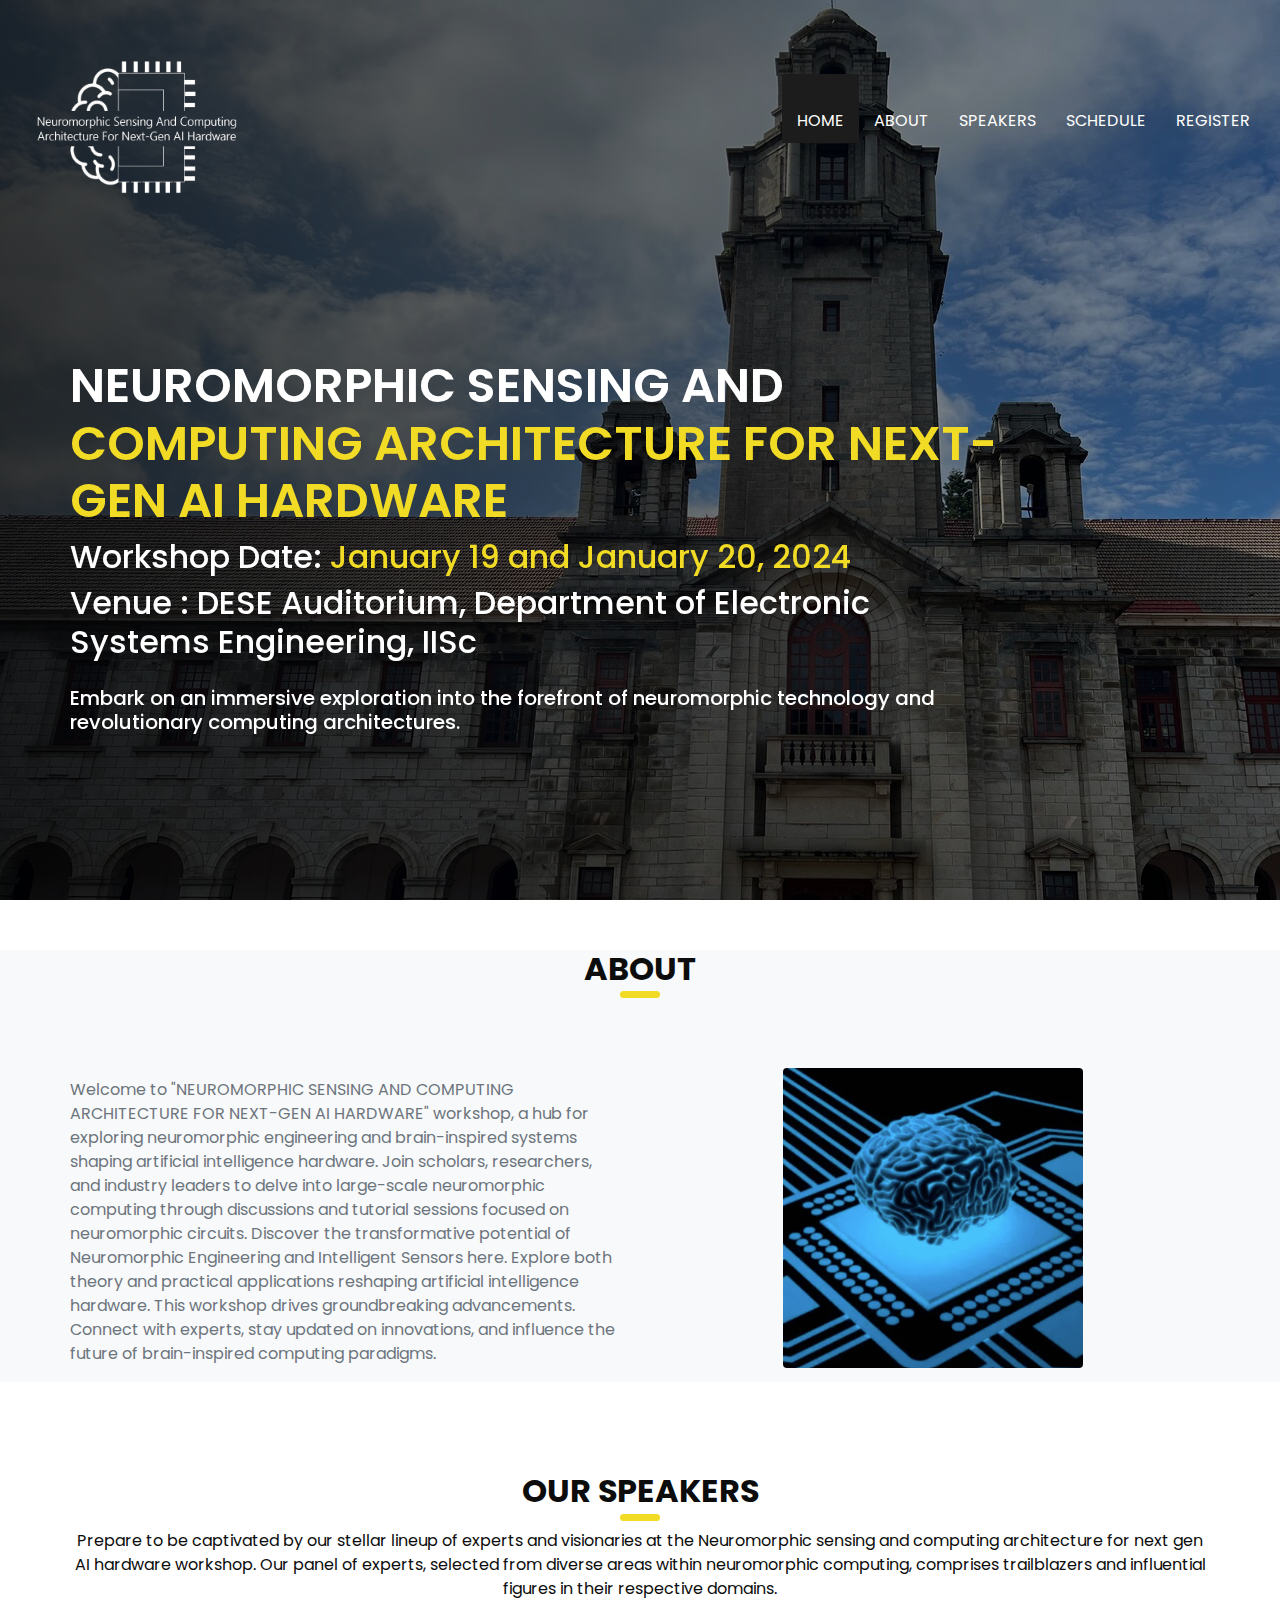
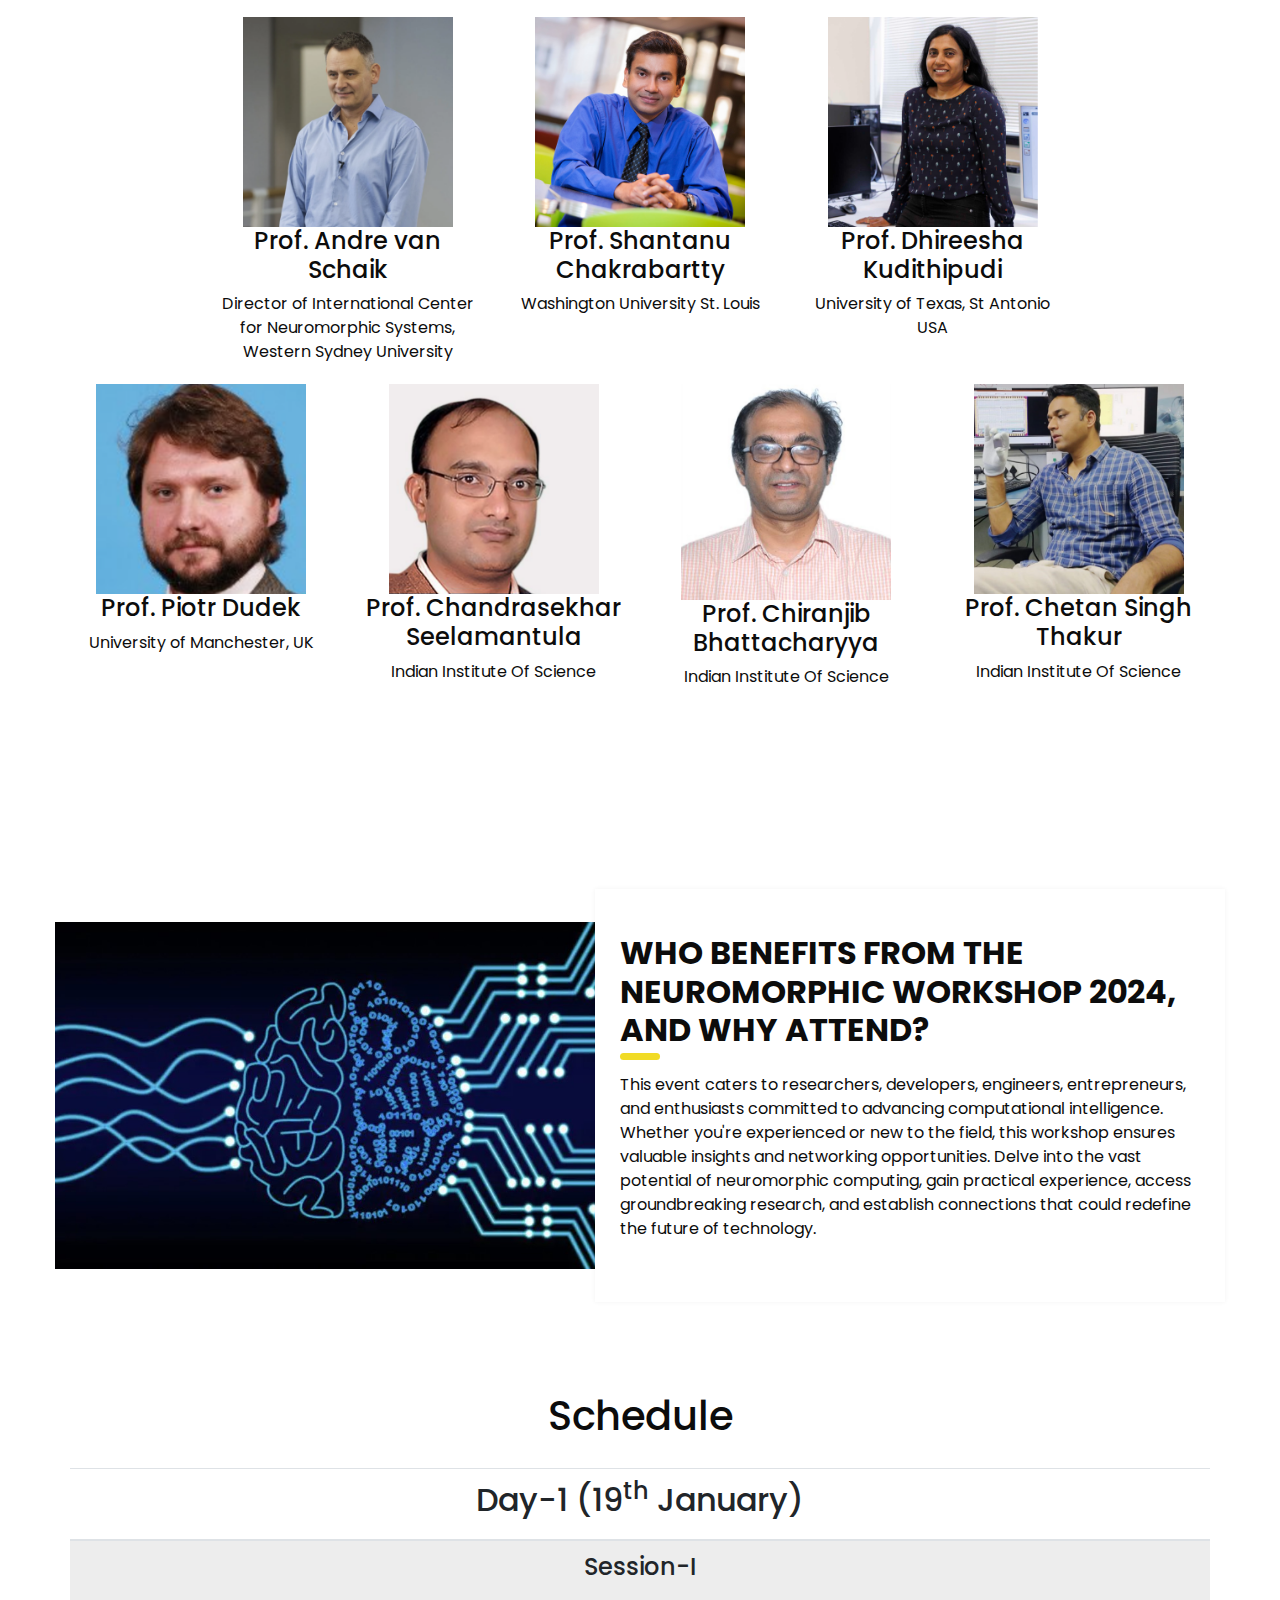
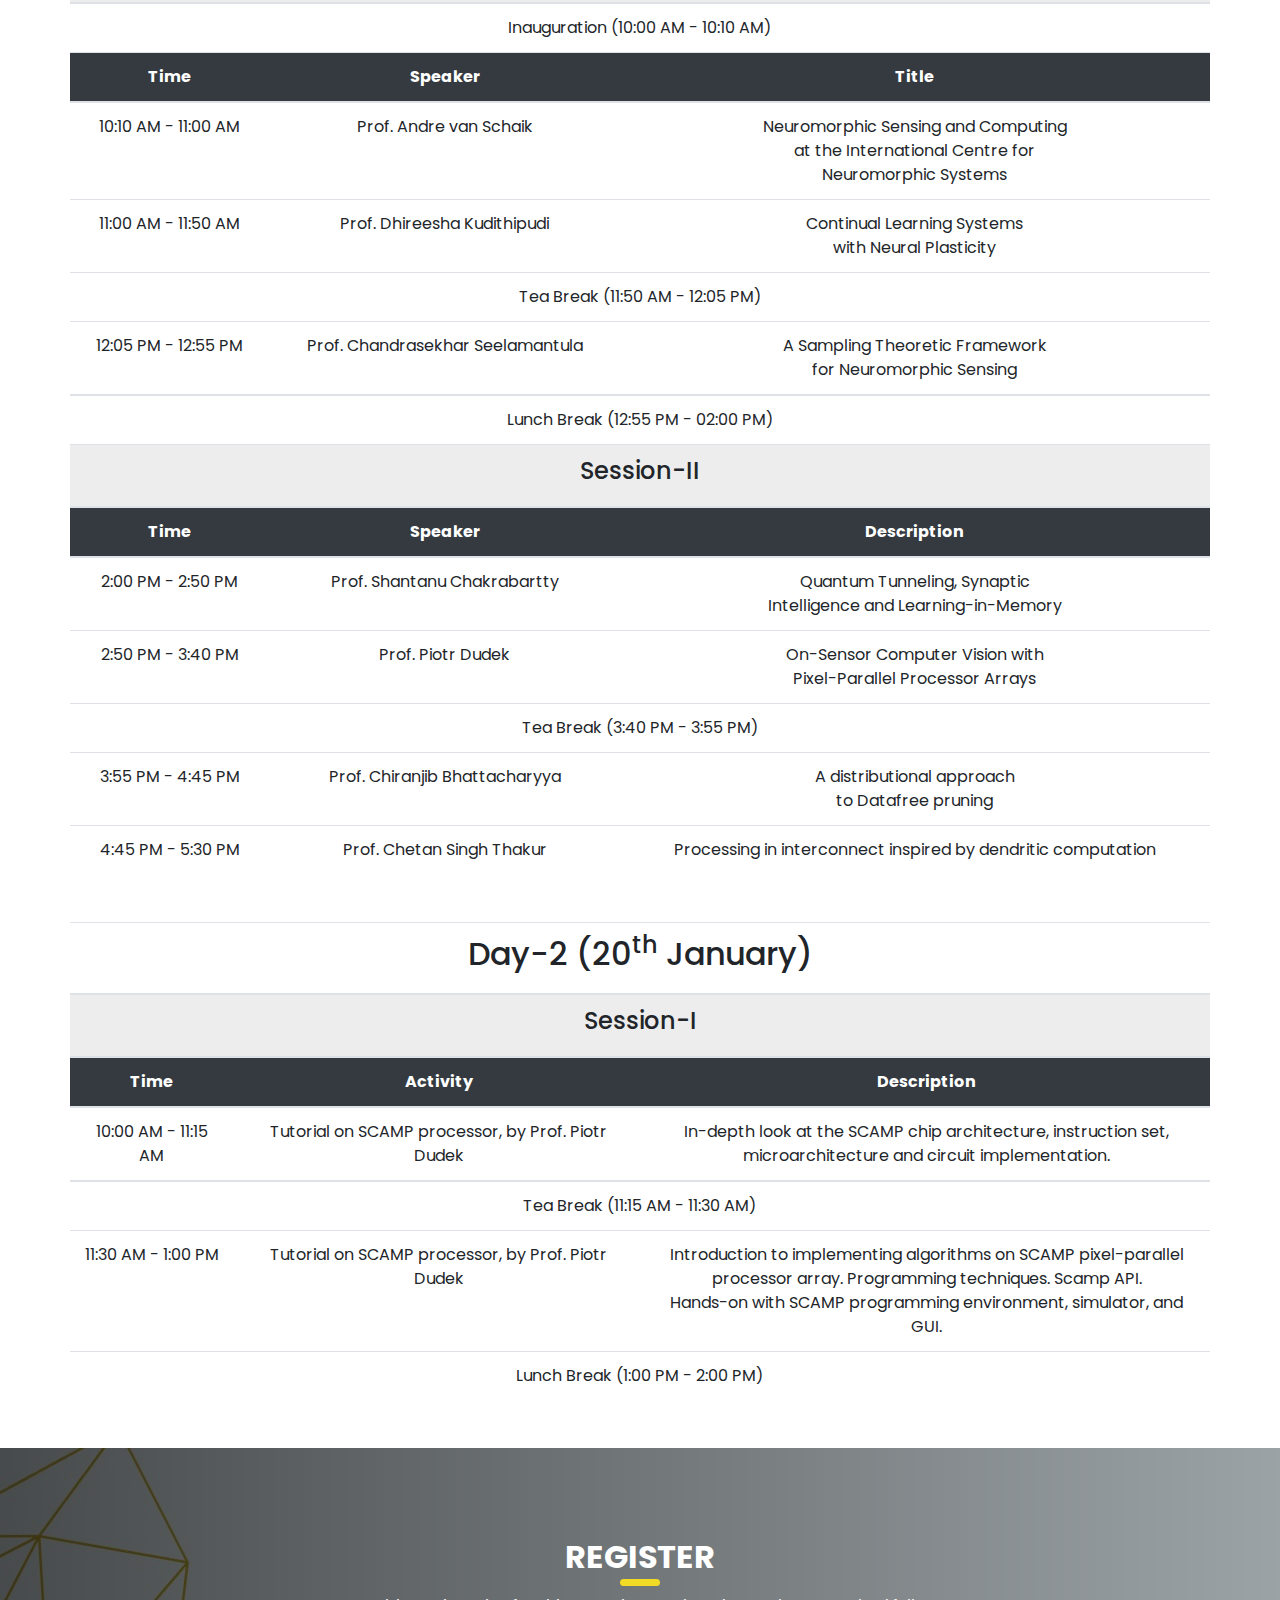
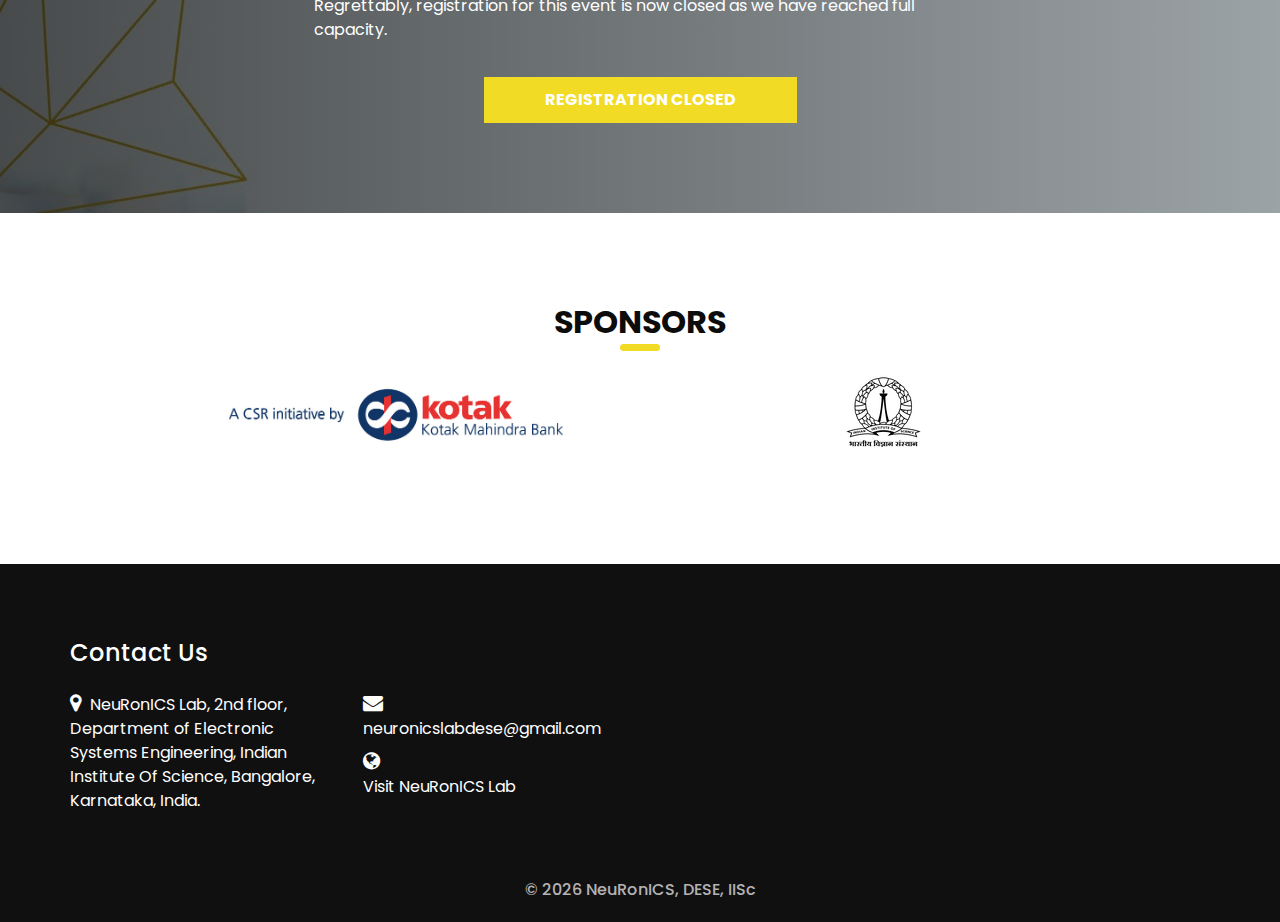
<file: index.html>
<!DOCTYPE html>
<html>

<head>
  <!-- Basic -->
  <meta charset="utf-8" />
  <meta http-equiv="X-UA-Compatible" content="IE=edge" />
  <!-- Mobile Metas -->
  <meta name="viewport" content="width=device-width, initial-scale=1, shrink-to-fit=no" />
  <!-- Site Metas -->
  <meta name="keywords" content="" />
  <meta name="description" content="" />
  <meta name="author" content="" />
  <link rel="shortcut icon" href="images/favicon.png" type="image/x-icon">

  <title>Neuromorphic Workshop 2024</title>

  <!-- bootstrap core css -->
  <link rel="stylesheet" type="text/css" href="css/bootstrap.css" />

  <!-- fonts style -->
  <link href="https://fonts.googleapis.com/css?family=Open+Sans:400,700|Poppins:400,600,700&display=swap" rel="stylesheet" />

  <!-- Custom styles for this template -->
  <link href="css/style.css" rel="stylesheet" />
  <!-- responsive style -->
  <link href="css/responsive.css" rel="stylesheet" />
</head>

<body>
  <div class="hero_area">
    <!-- header section strats -->
    <div class="hero_bg_box">
      <div class="img-box">
        <img src="images/iisc.jpg" alt="">
      </div>
    </div>
<!--
    <header class="header_section">
      <div class="header_top">
        <div class="container-fluid">
          <div class="contact_link-container">
            <a href="" class="contact_link1">
              <i class="fa fa-map-marker" aria-hidden="true"></i>
              <span>
                Lorem ipsum dolor sit amet,
              </span>
            </a>
            <a href="" class="contact_link2">
              <i class="fa fa-phone" aria-hidden="true"></i>
              <span>
                Call : +01 1234567890
              </span>
            </a>
            <a href="" class="contact_link3">
              <i class="fa fa-envelope" aria-hidden="true"></i>
              <span>
                demo@gmail.com
              </span>
            </a>
          </div>
        </div>
      </div>
	  //-->
      <div class="header_bottom">
        <div class="container-fluid">
          <nav class="navbar navbar-expand-lg custom_nav-container">
            <a class="navbar-brand" href="index.html">
              <span>
			  <h1>
			  &nbsp
			  <br>
			  <img src="images/image1.png" alt="Logo" width="250" height="150">
                
			  </h1>	
              </span>
            </a>
            <button class="navbar-toggler" type="button" data-toggle="collapse" data-target="#navbarSupportedContent" aria-controls="navbarSupportedContent" aria-expanded="false" aria-label="Toggle navigation">
              <span class=""></span>
            </button>

            <div class="collapse navbar-collapse ml-auto" id="navbarSupportedContent">
              <ul class="navbar-nav  ">
                <li class="nav-item active">
                  <a class="nav-link" href="index.html">Home <span class="sr-only">(current)</span></a>
                </li>
                <li class="nav-item">
                  <a class="nav-link" href="#about"> About</a>
                </li>
                <li class="nav-item">
                  <a class="nav-link" href="#Speakers"> Speakers </a>
                </li>
				<li class="nav-item">
                  <a class="nav-link" href="#Schedule"> Schedule </a>
                </li>
                <li class="nav-item">
                  <a class="nav-link" href="#Register"> Register </a>
                </li>

              </ul>
            </div>
          </nav>
        </div>
      </div>
    </header>
    <!-- end header section -->
    <!-- slider section -->
	
	<section class="slider_section">
  <div id="carouselExampleIndicators" class="carousel slide" data-ride="carousel">
    <div class="carousel-inner">
      <div class="carousel-item active">
        <div class="container">
          <div class="row">
            <div class="col-md-10">
              <div class="detail-box">
                <h1>
                  Neuromorphic sensing and  <br>
                  <span>computing architecture for next-gen AI hardware </span>
                  <br>
				</h1>
				<h2>
                  Workshop Date:<span> January 19 and January 20, 2024</span>
                </h2>
		      <h2>Venue : DESE Auditorium, Department of Electronic Systems Engineering, IISc </h2>
                <p>
				<h5>
				Embark on an immersive exploration into the forefront of neuromorphic technology and revolutionary computing architectures. 
				</h5>
				</p>
              </div>
            </div>
          </div>
        </div>
      </div>
    </div>
  </div>
</section>
    
    <!-- end slider section -->
  </div>
  <!-- service section -->
  <section class="page-section bg-light" id="about" style="margin-top: 50px;">
  <div class="container">
    <div class="heading_container heading_center">
      <h2>About</h2>
    </div>



    <!-- Second Row: Timeline for Next-Gen AI Hardware -->
    <div class="row align-items-center mt-5">
      <!-- Content Column -->
      <div class="col-lg-6">
        <h3 class="mt-4"></h3>
        <p class="text-muted" style="font-size: 16px">
		Welcome to "NEUROMORPHIC SENSING AND COMPUTING ARCHITECTURE FOR NEXT-GEN AI HARDWARE" workshop, a hub for exploring neuromorphic engineering and brain-inspired systems shaping artificial intelligence hardware.

Join scholars, researchers, and industry leaders to delve into large-scale neuromorphic computing through discussions and tutorial sessions focused on neuromorphic circuits.

Discover the transformative potential of Neuromorphic Engineering and Intelligent Sensors here. Explore both theory and practical applications reshaping artificial intelligence hardware.

This workshop drives groundbreaking advancements. Connect with experts, stay updated on innovations, and influence the future of brain-inspired computing paradigms.


        </p>
      </div>

      <!-- Image Column -->
      <div class="col-lg-6">
        <div style="text-align: center;">
          <img class="img-fluid rounded" src="images/NS.jpg" alt="Neuromorphic Sensing Image" style="width: 300px; height: auto;">
        </div>
      </div>
    </div>

  </div>
</section>

 
      <!-- client section -->
	
<section id="Speakers">
  <section class="client_section layout_padding">
    <div class="container">
      <div class="heading_container heading_center">
        <h2>Our Speakers</h2>
        <p>
          Prepare to be captivated by our stellar lineup of experts and visionaries at the Neuromorphic sensing and computing architecture for next gen AI hardware workshop.
          Our panel of experts, selected from diverse areas within neuromorphic computing, comprises trailblazers and influential figures in their respective domains.
        </p>
      </div>	  
	  <div class="speakers-container">
        <div class="row">
          <div class="col-md-3">
            <div class="speaker">
              <a href="https://www.westernsydney.edu.au/icns/about/people/researchers/professor_andre_van_schaik" target="_blank">
                <img src="images/AVS.jpg" alt="Prof. Andre van Schaik">
              </a>
              <div class="speaker-details">
                <h4>Prof. Andre van Schaik</h4>
                <p>Director of International Center for Neuromorphic Systems, Western Sydney University</p>
              </div>
            </div>
          </div>

          <div class="col-md-3">
            <!-- Add Speaker 2 -->
            <div class="speaker">
              <a href="https://engineering.wustl.edu/faculty/Shantanu-Chakrabartty.html" target="_blank">
                <img src="images/SC.jpg" alt="Prof. Shantanu Chakrabartty">
              </a>
              <div class="speaker-details">
                <h4>Prof. Shantanu Chakrabartty</h4>
				<p>Washington University St. Louis</p>
              </div>
            </div>
          </div>

          <div class="col-md-3">
            <!-- Add Speaker 3 -->
            <div class="speaker">
              <a href="https://klesse.utsa.edu/faculty/profiles/kudithipudi-dhireesha.html" target="_blank">
                <img src="images/DK.jpg" alt="Prof. Dhireesha Kudithipudi">
              </a>
              <div class="speaker-details">
                <h4>Prof. Dhireesha Kudithipudi</h4>
				<p>University of Texas, St Antonio USA</p>
              </div>
            </div>
          </div>
        </div>
           <div class="row">
          <div class="col-md-3">
            <div class="speaker">
              <a href="https://personalpages.manchester.ac.uk/staff/p.dudek/pdudek.htm" target="_blank">
                <img src="images/PD.jpg" alt="Prof. Piotr Dudek">
              </a>
              <div class="speaker-details">
                <h4>Prof. Piotr Dudek</h4>
                <p>University of Manchester, UK</p>
              </div>
            </div>
          </div>

          <div class="col-md-3">
            <!-- Add Speaker 2 -->
            <div class="speaker">
              <a href="https://eecs.iisc.ac.in/people/chandra-sekhar-seelamantula/" target="_blank">
                <img src="images/CS.jpg" alt="Prof. Chandrasekhar Seelamantula">
              </a>
              <div class="speaker-details">
                <h4>Prof. Chandrasekhar Seelamantula</h4>
				<p>Indian Institute Of Science</p>
              </div>
            </div>
          </div>
		  
		    <div class="col-md-3">
            <!-- Add Speaker 2 -->
            <div class="speaker">
              <a href="https://eecs.iisc.ac.in/people/chiranjib-bhattacharyya/" target="_blank">
                <img src="images/CB.jpg" alt="Prof. Chiranjib Bhattacharyya">
              </a>
              <div class="speaker-details">
                <h4>Prof. Chiranjib Bhattacharyya</h4>
				<p>Indian Institute Of Science</p>
              </div>
            </div>
          </div>

          <div class="col-md-3">
            <!-- Add Speaker 3 -->
            <div class="speaker">
              <a href="https://labs.dese.iisc.ac.in/neuronics/dr-chetan-singh-thakur/" target="_blank">
                <img src="images/CST.jpg" alt="Prof. Chetan Singh Thakur">
              </a>
              <div class="speaker-details">
                <h4>Prof. Chetan Singh Thakur</h4>
				<p>Indian Institute Of Science</p>
              </div>
            </div>
          </div>
        </div>
		
 
<!-- ... Remaining HTML code remains unchanged ... -->

		
		<!-- Add more rows and columns for additional speakers -->
      </div>
    </div>
  </section>
</section>
	  




  
	  
	  

  <section class="about_section layout_padding">
    <div class="container">
      <div class="row">
        <div class="col-md-6 px-0">
          <div class="img_container">
            <div class="img-box">
              <img src="images/Ne.jpg" alt="">
            </div>
          </div>
        </div>
        <div class="col-md-6 px-0">
          <div class="detail-box">
            <div class="heading_container ">
              <h2>
                Who benefits from the Neuromorphic Workshop 2024, and why attend?
              </h2>
            </div>
            <p>
This event caters to researchers, developers, engineers, entrepreneurs, and enthusiasts committed to advancing computational intelligence. Whether you're experienced or new to the field, this workshop ensures valuable insights and networking opportunities. Delve into the vast potential of neuromorphic computing, gain practical experience, access groundbreaking research, and establish connections that could redefine the future of technology.
            </p>
          </div>
        </div>
      </div>
    </div>
  </section>

  <!-- end about section -->

  
  
  
<!-- Schedule -->
	
<section id="Schedule">

      <div class="container">
       
          <h1 class="heading_container heading_center">Schedule</h1>

        
        <section
          id="day1"
          style="margin-top: 0; padding-top: 20px; padding-bottom: 0"
        >
          <table class="table table-hover text-center">
            <thead>
              <tr>
                <th colspan="3">
                  <h2>Day-1 (19<sup>th</sup> January)</h2>
                </th>
              </tr>
              <tr style="background-color: #ededed">
                <th colspan="3"><h4>Session-I</h4></th>
              </tr>
            </thead>
            <tr>
              <td colspan="3">Inauguration (10:00 AM - 10:10 AM)</td>
            </tr>
            <thead>
              <tr class="bg-dark text-white">
                <th scope="col">Time</th>
                <th scope="col">Speaker</th>
                <th scope="col">Title</th>
              </tr>
            </thead>
            <tbody>
              <tr>
                <td>10:10 AM - 11:00 AM</td>
                <td>Prof. Andre van Schaik</td>
                <td>Neuromorphic Sensing and Computing <br> at the International Centre for <br> Neuromorphic Systems</td>
              </tr>
              <tr>
                <td>11:00 AM - 11:50 AM</td>
                <td>Prof. Dhireesha Kudithipudi</td>
                <td>
                 Continual Learning Systems <br> with Neural Plasticity
                </td>
              </tr>
              <tr>
                <td colspan="3">Tea Break (11:50 AM - 12:05 PM)</td>
              </tr>
              <tr>
                <td>12:05 PM - 12:55 PM</td>
                <td>Prof. Chandrasekhar Seelamantula</td>
                <td>A Sampling Theoretic Framework <br> for Neuromorphic Sensing</td>
              </tr>

            </tbody>
            <tr>
              <td colspan="3">Lunch Break (12:55 PM - 02:00 PM)</td>
            </tr>
            <thead>
              <tr class="" style="background-color: #ededed">
                <th colspan="3"><h4>Session-II</h4></th>
              </tr>
            </thead>
            <thead>
              <tr class="bg-dark text-white">
                <th scope="col">Time</th>
                <th scope="col">Speaker</th>
                <th scope="col">Description</th>
              </tr>
            </thead>
            <tbody>
              <tr>
                <td>2:00 PM - 2:50 PM</td>
                <td>Prof. Shantanu Chakrabartty</td>
                <td>Quantum Tunneling, Synaptic <br> Intelligence and Learning-in-Memory
			</td>
              </tr>
               <tr>
                <td>2:50 PM - 3:40 PM</td>
                <td>Prof. Piotr Dudek</td>
                <td>On-Sensor Computer Vision with <br>  Pixel-Parallel Processor Arrays</td>
              </tr>
			  <tr>
                <td colspan="3">Tea Break (3:40 PM - 3:55 PM)</td>
              </tr>
		 <tr>
                <td>3:55 PM - 4:45 PM</td>
                <td>Prof. Chiranjib Bhattacharyya</td>
                <td>A distributional approach <br> to Datafree pruning </td>
              </tr>
              <tr>
                <td>4:45 PM - 5:30 PM</td>
                <td>Prof. Chetan Singh Thakur</td>
                <td>Processing in interconnect inspired by dendritic computation</td>
              </tr>

            </tbody>
          </table>
        </section>

        <!-- Day-2 Schedule -->
        <section id="day2" style="padding: 0" class="my-5">
          <table class="table table-hover text-center">
            <thead>
              <tr>
                <th colspan="3">
                  <h2>Day-2 (20<sup>th</sup> January)</h2>
                </th>
              </tr>
              <tr style="background-color: #ededed">
                <th colspan="3"><h4>Session-I</h4></th>
              </tr>
            </thead>
            <thead>
              <tr class="bg-dark text-white">
                <th scope="col">Time</th>
                <th scope="col">Activity</th>
                <th scope="col">Description</th>
              </tr>
            </thead>
            <tbody>
              <tr>
                <td>10:00 AM - 11:15 AM</td>
                <td>Tutorial on SCAMP processor, by Prof. Piotr Dudek</td>
                <td>
                 In-depth look at the SCAMP chip architecture, instruction set,<br>  microarchitecture and circuit implementation.
                </td>
              </tr>
            </tbody>
            <tr>
              <td colspan="3">Tea Break (11:15 AM - 11:30 AM)</td>
            </tr>
			  <tr>
                <td>11:30 AM - 1:00 PM</td>
                <td>Tutorial on SCAMP processor, by Prof. Piotr Dudek</td>
                <td>
                  Introduction to implementing algorithms on SCAMP pixel-parallel <br>  processor array. Programming techniques. Scamp API.<br>  Hands-on with SCAMP programming environment, simulator, and GUI.
                </td>

              </tr>
			  
			  				<tr>
              <td colspan="3">Lunch Break (1:00 PM - 2:00 PM)</td>
            </tr>
          </table>
        </section>
      </div>
    </section>




  <!-- contact section -->
  
<section class="contact_section layout_padding" id ='Register'>
  <div class="contact_bg_box">
    <div class="img-box">
      <img src="images/banner.jpg" alt="">
    </div>
  </div>
  <div class="container">
    <div class="heading_container heading_center">
      <h2>
        Register
      </h2>
    </div>
    <div class="">
      <div class="row">
        <div class="col-md-7 mx-auto">
          <div class="registration-info">
            <p>
			Regrettably, registration for this event is now closed as we have reached full capacity. 		
	    </p>
          </div>
          <form action="https://forms.gle/TGzaXxPbti3P9ERDA">
            <div class="contact_form-container">
              <div>
                <div class="btn-box">
                  <button type="submit">
                   Registration Closed
                  </button>
                </div>
              </div>
            </div>
          </form>
        </div>
      </div>
    </div>
  </div>
</section>


<section id="Sponsors">
  <section class="client_section layout_padding">
    <div class="container">
      <div class="heading_container heading_center">
        <h2>Sponsors</h2>
        <p></p>
      </div>
      <div class="speakers-container">
        <div class="row justify-content-center"> <!-- Center the content within the row -->
          <div class="col-md-5">
            <div class="speaker text-center"> <!-- Center the content within the column -->
              <a href="" target="_blank">
                <img src="images/CSR.jpg" alt="CSR">
              </a>
            </div>
          </div>

          <div class="col-md-5">
            <div class="speaker text-center"> <!-- Center the content within the column -->
              <a href="https://iisc.ac.in/" target="_blank">
                <img src="images/sponsor.jpg" alt="IISc">
              </a>
            </div>
          </div>
        </div>
      </div>
    </div>
  </section>
</section>

 <!-- info section -->
  <section class="info_section ">
    <div class="container">
      <div class="row">


        <div class="col-md-3">
          <div class="info_info">
            <h5>
              Contact Us
            </h5>
          </div>
          <div class="info_contact">
            <a href="" class="">
              <i class="fa fa-map-marker" aria-hidden="true"></i>
              <span>
			  NeuRonICS Lab, 2nd floor, Department of Electronic Systems Engineering, Indian Institute Of Science, Bangalore,<br> Karnataka, India.
              </span>
            </a>


          </div>
        </div>
		<div class="col-md-3">
		 <div class="info_info">
            <h5>
             <br>
            </h5>
          </div>
		 <div class="info_contact">
		    <a href="" class="">
              <i class="fa fa-envelope" aria-hidden="true"></i>
              <span>
                neuronicslabdese@gmail.com
              </span>
            </a>
		</div>
		
		
				<div class="info_contact">
    <a href="https://labs.dese.iisc.ac.in/neuronics/" target="_blank" class="">
        <i class="fa fa-globe" aria-hidden="true"></i>
		<br>
        <span>Visit NeuRonICS Lab</span>
			</a>
		</div>
		</div>
	
      </div>
    </div>
  </section>

  <!-- end info_section -->




  <!-- footer section -->
  <footer class="container-fluid footer_section">
    <p>
      &copy; <span id="currentYear"></span> NeuRonICS, DESE, IISc
      
    </p>
  </footer>
  <!-- footer section -->

  <script src="js/jquery-3.4.1.min.js"></script>
  <script src="js/bootstrap.js"></script>
  <script src="js/custom.js"></script>
</body>

</html>
</file>
<file: css/responsive.css>
@media (max-width: 1120px) {}

@media (max-width: 992px) {
  .hero_area {
    min-height: auto;
  }

  .navbar-nav {
    align-items: center;
  }

  .custom_nav-container .navbar-toggler {
    margin-bottom: 15px;
  }

  .custom_nav-container.navbar-expand-lg .navbar-nav .nav-item .nav-link {
    padding: 10px 25px;
    margin: 5px 0;
  }

  .custom_nav-container.navbar-expand-lg .form-inline {
    justify-content: center;
  }

  .custom_nav-container.navbar-expand-lg {
    padding-top: 10px;
    align-items: center;
  }

  .slider_section {
    padding: 45px 0 150px 0;
  }

  .sub_page .custom_nav-container.navbar-expand-lg .navbar-nav .nav-item .nav-link {
    padding-bottom: 15px;
  }
}

@media (max-width: 768px) {
  .slider_section ol.carousel-indicators {
    justify-content: center;
  }

  .slider_section {
    text-align: center;
  }

  .slider_section .img-box {
    margin-top: 35px;
  }

  .slider_section .detail-box .btn-box {
    justify-content: center;
    flex-wrap: wrap;
  }

  .about_section .heading_container {
    margin-bottom: 0;
  }

  .about_section .row {
    flex-direction: column-reverse;
  }

  .about_section .detail-box {
    margin-left: 0;
    width: 100%;
    box-shadow: 0 0 5px 0 rgba(0, 0, 0, 0.15);
  }

  .service_section .service_container {
    flex-wrap: wrap;
  }

  .client_section .carousel_btn-box {
    margin-top: 25px;
  }

  .client_section .carousel-control-prev,
  .client_section .carousel-control-next {
    position: unset;
    transform: none;
    margin: 0 2.5px;
  }

  .info_section .row .col-md-3 {

    display: flex;
    flex-direction: column;
    align-items: center;
    text-align: center;

  }

  .info_section .info_logo {
    align-items: center;
  }

  .info_section .info_form .social_box {
    justify-content: center;
  }

  .info_section .info_form .social_box a {
    margin: 0 5px;
  }
}

@media (max-width: 576px) {
  .header_top a span {
    display: none;
  }

  .slider_section .detail-box h1 {
    font-size: 2.5rem;
    line-height: 55px;
  }
}

@media (max-width: 480px) {}

@media (max-width: 420px) {}

@media (max-width: 376px) {}

@media (min-width: 1200px) {
  .container {
    max-width: 1170px;
  }
}
</file>
<file: css/style.css>
@import url("font-awesome.min.css");
body {
  font-family: "Poppins", sans-serif;
  color: #0c0c0c;
  background-color: #ffffff;
}

.layout_padding {
  padding-top: 90px;
  padding-bottom: 90px;
}

.layout_padding2 {
  padding-top: 45px;
  padding-bottom: 45px;
}

.layout_padding2-top {
  padding-top: 45px;
}

.layout_padding2-bottom {
  padding-bottom: 45px;
}

.layout_padding-top {
  padding-top: 90px;
}

.layout_padding-bottom {
  padding-bottom: 90px;
}

.heading_container {
  display: -webkit-box;
  display: -ms-flexbox;
  display: flex;
  -webkit-box-orient: vertical;
  -webkit-box-direction: normal;
      -ms-flex-direction: column;
          flex-direction: column;
}

.heading_container h2 {
  position: relative;
  font-weight: bold;
  text-transform: uppercase;
  padding-bottom: 10px;
}

.heading_container h2::before {
  content: "";
  width: 40px;
  height: 7px;
  background-color: #f1db25;
  border-radius: 10px;
  position: absolute;
  bottom: 0;
  left: 0;
}

.speaker {
      text-align: center;
      margin-bottom: 20px;
    }

.speaker img {
      max-width: 80%;
      height: auto;
max-height: 300px;
    }

.heading_container.heading_center {
  -webkit-box-align: center;
      -ms-flex-align: center;
          align-items: center;
  text-align: center;
}

.heading_container.heading_center h2::before {
  left: 50%;
  -webkit-transform: translateX(-50%);
          transform: translateX(-50%);
}

/*header section*/
.hero_area {
  min-height: 100vh;
  display: -webkit-box;
  display: -ms-flexbox;
  display: flex;
  -webkit-box-orient: vertical;
  -webkit-box-direction: normal;
      -ms-flex-direction: column;
          flex-direction: column;
  position: relative;
}

.hero_bg_box {
  position: absolute;
  top: 0;
  left: 0;
  width: 100%;
  height: 100%;
  overflow: hidden;
  z-index: -1;
  display: -webkit-box;
  display: -ms-flexbox;
  display: flex;
  -webkit-box-pack: center;
      -ms-flex-pack: center;
          justify-content: center;
}

.hero_bg_box .img-box {
  width: 100%;
}

.hero_bg_box .img-box img {
  min-width: 100%;
  min-height: 100%;
}

.hero_bg_box::before {
  content: "";
  position: absolute;
  top: 0;
  left: 0;
  width: 100%;
  height: 100%;
  background: -webkit-gradient(linear, left top, right top, from(rgba(0, 0, 0, 0.8)), to(rgba(0, 0, 0, 0.35)));
  background: linear-gradient(to right, rgba(0, 0, 0, 0.8), rgba(0, 0, 0, 0.35));
}

.sub_page .hero_area {
  min-height: auto;
}

.sub_page .custom_nav-container.navbar-expand-lg .navbar-nav .nav-item .nav-link {
  padding-bottom: 21px;
}

.hero_area.sub_pages {
  height: auto;
}

.header_section {
  padding: 0;
}

.header_section .container-fluid {
  padding-right: 25px;
  padding-left: 25px;
}

.header_section .nav_container {
  margin: 0 auto;
}

.header_top {
  background-color: #1c1c1c;
  padding: 15px 0;
}

.header_top .contact_link-container {
  display: -webkit-box;
  display: -ms-flexbox;
  display: flex;
  -webkit-box-pack: justify;
      -ms-flex-pack: justify;
          justify-content: space-between;
}

.header_top .contact_link-container a {
  display: -webkit-box;
  display: -ms-flexbox;
  display: flex;
  -webkit-box-align: center;
      -ms-flex-align: center;
          align-items: center;
  color: #ffffff;
  font-size: 15px;
}

.header_top .contact_link-container a i {
  font-size: 20px;
  color: #f1db25;
  margin-right: 5px;
}

#navbarSupportedContent {
  -webkit-box-pack: justify;
      -ms-flex-pack: justify;
          justify-content: space-between;
}

.custom_nav-container {
  z-index: 99999;
  padding: 0;
}

.custom_nav-container .navbar-nav {
  margin-left: auto;
}

.custom_nav-container .navbar-nav .nav-item .nav-link {
  padding: 0;
  padding: 35px 15px 10px 15px;
  color: #ffffff;
  text-align: center;
  text-transform: uppercase;
  -webkit-transition: all .2s;
  transition: all .2s;
}

.custom_nav-container .navbar-nav .nav-item:hover .nav-link, .custom_nav-container .navbar-nav .nav-item.active .nav-link {
  background-color: #1c1c1c;
}

a,
a:hover,
a:focus {
  text-decoration: none;
}

a:hover,
a:focus {
  color: initial;
}

.btn,
.btn:focus {
  outline: none !important;
  -webkit-box-shadow: none;
          box-shadow: none;
}

.navbar-brand {
  display: -webkit-box;
  display: -ms-flexbox;
  display: flex;
  -webkit-box-orient: vertical;
  -webkit-box-direction: normal;
      -ms-flex-direction: column;
          flex-direction: column;
  -webkit-box-align: center;
      -ms-flex-align: center;
          align-items: center;
}

.navbar-brand span {
  font-weight: bold;
  color: #ffffff;
  font-size: 24px;
}

.custom_nav-container .navbar-toggler {
  outline: none;
}

.custom_nav-container .navbar-toggler {
  padding: 0;
  width: 37px;
  height: 42px;
  -webkit-transition: all 0.3s;
  transition: all 0.3s;
}

.custom_nav-container .navbar-toggler span {
  display: block;
  width: 32px;
  height: 4px;
  background-color: #ffffff;
  border-radius: 15px;
  margin: 7px 0;
  -webkit-transition: all 0.3s;
  transition: all 0.3s;
  position: relative;
  transition: all 0.3s;
}

.custom_nav-container .navbar-toggler span::before, .custom_nav-container .navbar-toggler span::after {
  content: "";
  position: absolute;
  left: 0;
  height: 100%;
  width: 100%;
  background-color: #ffffff;
  border-radius: 15px;
  top: -10px;
  -webkit-transition: all 0.3s;
  transition: all 0.3s;
}

.custom_nav-container .navbar-toggler span::after {
  top: 10px;
}

.custom_nav-container .navbar-toggler[aria-expanded="true"] {
  -webkit-transform: rotate(360deg);
          transform: rotate(360deg);
}

.custom_nav-container .navbar-toggler[aria-expanded="true"] span {
  -webkit-transform: rotate(45deg);
          transform: rotate(45deg);
}

.custom_nav-container .navbar-toggler[aria-expanded="true"] span::before, .custom_nav-container .navbar-toggler[aria-expanded="true"] span::after {
  -webkit-transform: rotate(90deg);
          transform: rotate(90deg);
  top: 0;
}

/*end header section*/
/* slider section */
.slider_section {
  -webkit-box-flex: 1;
      -ms-flex: 1;
          flex: 1;
  display: -webkit-box;
  display: -ms-flexbox;
  display: flex;
  -webkit-box-orient: vertical;
  -webkit-box-direction: normal;
      -ms-flex-direction: column;
          flex-direction: column;
  -webkit-box-pack: center;
      -ms-flex-pack: center;
          justify-content: center;
  color: #ffffff;
}

.slider_section .row {
  -webkit-box-align: center;
      -ms-flex-align: center;
          align-items: center;
}

.slider_section .detail-box {
  width: 100%;
  margin: 0 auto;
}

.slider_section .detail-box h1 {
  text-transform: uppercase;
  font-size: 3rem;
  color: #ffffff;
  font-weight: 600;
}

.slider_section .detail-box h1 span {
  color: #f1db25;
}

.slider_section .detail-box h2 span {
  color: #f1db25;
}

.slider_section .detail-box p {
  margin-top: 25px;
}

.slider_section .detail-box .btn-box {
  display: -webkit-box;
  display: -ms-flexbox;
  display: flex;
  margin-top: 30px;
}

.slider_section .detail-box .btn-box a {
  width: 180px;
  text-align: center;
  margin: 5px;
}

.slider_section .detail-box .btn-box .btn-1 {
  display: inline-block;
  padding: 10px 35px;
  background-color: #ffffff;
  color: #000000;
  -webkit-transition: all 0.3s;
  transition: all 0.3s;
  border: 1px solid transparent;
}

.slider_section .detail-box .btn-box .btn-1:hover {
  background-color: transparent;
  border-color: #ffffff;
  color: #ffffff;
}

.slider_section .detail-box .btn-box .btn-2 {
  display: inline-block;
  padding: 10px 35px;
  background-color: #f1db25;
  color: #ffffff;
  -webkit-transition: all 0.3s;
  transition: all 0.3s;
  border: 1px solid transparent;
}

.slider_section .detail-box .btn-box .btn-2:hover {
  background-color: transparent;
  border-color: #f1db25;
  color: #f1db25;
}

.slider_section .img-box {
  display: -webkit-box;
  display: -ms-flexbox;
  display: flex;
}

.slider_section .img-box img {
  width: 100%;
}

.slider_section .idicator_container {
  position: relative;
}

.slider_section ol.carousel-indicators {
  margin: 0;
  bottom: -75px;
  -webkit-box-pack: end;
      -ms-flex-pack: end;
          justify-content: flex-end;
}

.slider_section ol.carousel-indicators li {
  width: 20px;
  height: 20px;
  border-radius: 100%;
  text-align: center;
  background-color: #f1db25;
  opacity: 1;
  border: none;
  margin: 0 4px;
}

.slider_section ol.carousel-indicators li.active {
  background-color: #ffffff;
}

.about_section .row {
  -webkit-box-align: center;
      -ms-flex-align: center;
          align-items: center;
}

.about_section .img_container .img-box img {
  width: 100%;
}

.about_section .detail-box {
  background-color: #ffffff;
  padding: 45px 25px;
  -webkit-box-shadow: 0 0 5px 0 rgba(0, 0, 0, 0.05);
          box-shadow: 0 0 5px 0 rgba(0, 0, 0, 0.05);
  position: relative;
  margin-left: -45px;
}

.about_section .detail-box p {
  margin-top: 5px;
}

.about_section .detail-box a {
  display: inline-block;
  padding: 10px 35px;
  background-color: #f1db25;
  color: #ffffff;
  -webkit-transition: all 0.3s;
  transition: all 0.3s;
  border: 1px solid transparent;
  text-transform: uppercase;
}

.about_section .detail-box a:hover {
  background-color: transparent;
  border-color: #f1db25;
  color: #f1db25;
}

.service_section {
  background-color: #afafaf;
}

.service_section .heading_container {
  color: #ffffff;
}

.service_section .box {
  background-color: #ffffff;
  padding: 25px 15px;
  text-align: center;
  -webkit-box-shadow: 0 0 15px 0 rgba(0, 0, 0, 0.2);
          box-shadow: 0 0 15px 0 rgba(0, 0, 0, 0.2);
  margin-top: 45px;
}

.service_section .box .img-box svg {
  width: 75px;
  height: auto;
  fill: #1c1c1c;
}

.service_section .box .detail-box {
  margin-top: 25px;
}

.service_section .box .detail-box h6 {
  font-size: 18px;
  font-weight: bold;
  text-transform: uppercase;
  margin-bottom: 20px;
}

.service_section .box .detail-box a {
  display: inline-block;
  padding: 8px 35px;
  background-color: #f1db25;
  color: #ffffff;
  -webkit-transition: all 0.3s;
  transition: all 0.3s;
  border: 1px solid transparent;
  margin-top: 10px;
}

.service_section .box .detail-box a:hover {
  background-color: transparent;
  border-color: #f1db25;
  color: #f1db25;
}

.client_section {
  text-align: center;
}

.client_section #carouselExampleControls {
  padding: 0 10%;
}
 .speakers-container > .row:first-child {
      display: flex;
      justify-content: center;
    }

.client_section .box {
  display: -webkit-box;
  display: -ms-flexbox;
  display: flex;
  -webkit-box-orient: vertical;
  -webkit-box-direction: normal;
      -ms-flex-direction: column;
          flex-direction: column;
  -webkit-box-align: center;
      -ms-flex-align: center;
          align-items: center;
  margin-top: 45px;
}

.client_section .box .img-box {
  width: 145px;
}

.client_section .box .img-box img {
  width: 100%;
}

.client_section .box .detail-box {
  display: -webkit-box;
  display: -ms-flexbox;
  display: flex;
  -webkit-box-orient: vertical;
  -webkit-box-direction: normal;
      -ms-flex-direction: column;
          flex-direction: column;
  -webkit-box-align: center;
      -ms-flex-align: center;
          align-items: center;
  margin-top: 20px;
}

.client_section .box .detail-box h4 {
  font-weight: bold;
  font-size: 18px;
  padding: 0 10px;
  border-bottom: 1px solid #ffffff;
}

.client_section .box .detail-box p {
  margin-top: 10px;
}

.client_section .carousel_btn-box {
  display: -webkit-box;
  display: -ms-flexbox;
  display: flex;
  -webkit-box-pack: center;
      -ms-flex-pack: center;
          justify-content: center;
}

.client_section .carousel-control-prev,
.client_section .carousel-control-next {
  position: absolute;
  top: 50%;
  width: 45px;
  height: 45px;
  border: none;
  opacity: 1;
  background-color: #1c1c1c;
  color: #ffffff;
  border-radius: 100%;
  -webkit-transform: translateY(-50%);
          transform: translateY(-50%);
  font-size: 18px;
}

.client_section .carousel-control-prev:hover,
.client_section .carousel-control-next:hover {
  background-color: #f1db25;
}

.client_section .carousel-control-prev {
  left: 0;
}

.client_section .carousel-control-next {
  left: initial;
  right: 0;
}

/* contact section */
.contact_section {
  position: relative;
  color: #ffffff;
}

.contact_section .row {
  -webkit-box-align: center;
      -ms-flex-align: center;
          align-items: center;
}

.contact_section .contact_form-container {
  margin-top: 35px;
}

.contact_section .contact_form-container input {
  border: none;
  outline: none;
  color: #000000;
  height: 45px;
  width: 100%;
  margin: 15px 0;
  padding-left: 15px;
  background-color: #ffffff;
}

.contact_section .contact_form-container input::-webkit-input-placeholder {
  color: #000000;
  text-transform: uppercase;
}

.contact_section .contact_form-container input:-ms-input-placeholder {
  color: #000000;
  text-transform: uppercase;
}

.contact_section .contact_form-container input::-ms-input-placeholder {
  color: #000000;
  text-transform: uppercase;
}

.contact_section .contact_form-container input::placeholder {
  color: #000000;
  text-transform: uppercase;
}

.contact_section .contact_form-container input.message_input {
  height: 120px;
}

.contact_section .contact_form-container .btn-box {
  display: -webkit-box;
  display: -ms-flexbox;
  display: flex;
  -webkit-box-pack: center;
      -ms-flex-pack: center;
          justify-content: center;
  margin-top: 25px;
}

.contact_section .contact_form-container button {
  display: inline-block;
  padding: 10px 60px;
  background-color: #f1db25;
  color: #ffffff;
  -webkit-transition: all 0.3s;
  transition: all 0.3s;
  border: 1px solid transparent;
  text-transform: uppercase;
  font-weight: bold;
}

.contact_section .contact_form-container button:hover {
  background-color: transparent;
  border-color: #f1db25;
  color: #f1db25;
}

.contact_bg_box {
  position: absolute;
  top: 0;
  left: 0;
  width: 100%;
  height: 100%;
  overflow: hidden;
  z-index: -1;
  display: -webkit-box;
  display: -ms-flexbox;
  display: flex;
  -webkit-box-pack: center;
      -ms-flex-pack: center;
          justify-content: center;
  -webkit-box-align: center;
      -ms-flex-align: center;
          align-items: center;
}

.contact_bg_box .img-box {
  width: 100%;
}

.contact_bg_box .img-box img {
  min-width: 100%;
  min-height: 100%;
}

.contact_bg_box::before {
  content: "";
  position: absolute;
  top: 0;
  left: 0;
  width: 100%;
  height: 100%;
  background: -webkit-gradient(linear, left top, right top, from(rgba(0, 0, 0, 0.7)), to(rgba(0, 0, 0, 0.35)));
  background: linear-gradient(to right, rgba(0, 0, 0, 0.7), rgba(0, 0, 0, 0.35));
}

/* end contact section */
.team_section .box {
  display: -webkit-box;
  display: -ms-flexbox;
  display: flex;
  -webkit-box-orient: vertical;
  -webkit-box-direction: normal;
      -ms-flex-direction: column;
          flex-direction: column;
  overflow: hidden;
  margin-top: 45px;
  position: relative;
}

.team_section .box .img-box {
  width: 100%;
}

.team_section .box .img-box img {
  width: 100%;
}

.team_section .box .detail-box {
  position: absolute;
  width: 100%;
  color: #ffffff;
  padding: 25px 15px;
  text-align: center;
  bottom: 0;
  background-color: rgba(28, 28, 28, 0.75);
}

.team_section .btn-box {
  display: -webkit-box;
  display: -ms-flexbox;
  display: flex;
  -webkit-box-pack: center;
      -ms-flex-pack: center;
          justify-content: center;
  margin-top: 45px;
}

.team_section .btn-box a {
  display: inline-block;
  padding: 10px 45px;
  background-color: #f1db25;
  color: #ffffff;
  -webkit-transition: all 0.3s;
  transition: all 0.3s;
  border: 1px solid transparent;
}

.team_section .btn-box a:hover {
  background-color: transparent;
  border-color: #f1db25;
  color: #f1db25;
}

.info_section {
  background-color: #101010;
  color: #ffffff;
  padding: 75px 0 10px 0;
}

.info_section .row > div {
  margin-bottom: 25px;
}

.info_section h5 {
  margin-bottom: 25px;
  font-size: 24px;
}

.info_section .info_logo {
  display: -webkit-box;
  display: -ms-flexbox;
  display: flex;
  -webkit-box-orient: vertical;
  -webkit-box-direction: normal;
      -ms-flex-direction: column;
          flex-direction: column;
  -webkit-box-align: start;
      -ms-flex-align: start;
          align-items: flex-start;
}

.info_section .info_logo .navbar-brand {
  padding: 0;
  margin-bottom: 20px;
}

.info_section .info_logo .navbar-brand span {
  font-size: 24px;
  color: #ffffff;
}

.info_section .info_links ul {
  padding: 0;
}

.info_section .info_links ul li {
  list-style-type: none;
}

.info_section .info_links ul li a {
  color: #ffffff;
}

.info_section .info_contact {
  display: -webkit-box;
  display: -ms-flexbox;
  display: flex;
  -webkit-box-orient: vertical;
  -webkit-box-direction: normal;
      -ms-flex-direction: column;
          flex-direction: column;
}

.info_section .info_contact a {
  color: #ffffff;
  margin-bottom: 10px;
}

.info_section .info_contact a i {
  font-size: 20px;
  margin-right: 5px;
}

.info_section .info_form form input {
  outline: none;
  border: none;
  width: 100%;
  padding: 7px 10px;
  border-radius: 30px;
}

.info_section .info_form form button {
  padding: 8px 35px;
  outline: none;
  border: none;
  color: #ffffff;
  background: #f1db25;
  border-radius: 30px;
  margin-top: 15px;
  text-transform: uppercase;
}

.info_section .info_form .social_box {
  margin-top: 25px;
  width: 100%;
  display: -webkit-box;
  display: -ms-flexbox;
  display: flex;
}

.info_section .info_form .social_box a {
  margin-right: 10px;
  color: #ffffff;
  font-size: 20px;
}

/* footer section*/
.footer_section {
  font-weight: 500;
  display: -webkit-box;
  display: -ms-flexbox;
  display: flex;
  -webkit-box-pack: center;
      -ms-flex-pack: center;
          justify-content: center;
  padding: 20px;
  background-color: #101010;
}

.footer_section p {
  color: rgba(254, 254, 255, 0.7);
  margin: 0;
  text-align: center;
}

.footer_section a {
  color: rgba(254, 254, 255, 0.7);
}

/* end footer section*/
/*# sourceMappingURL=style.css.map */
</file>
